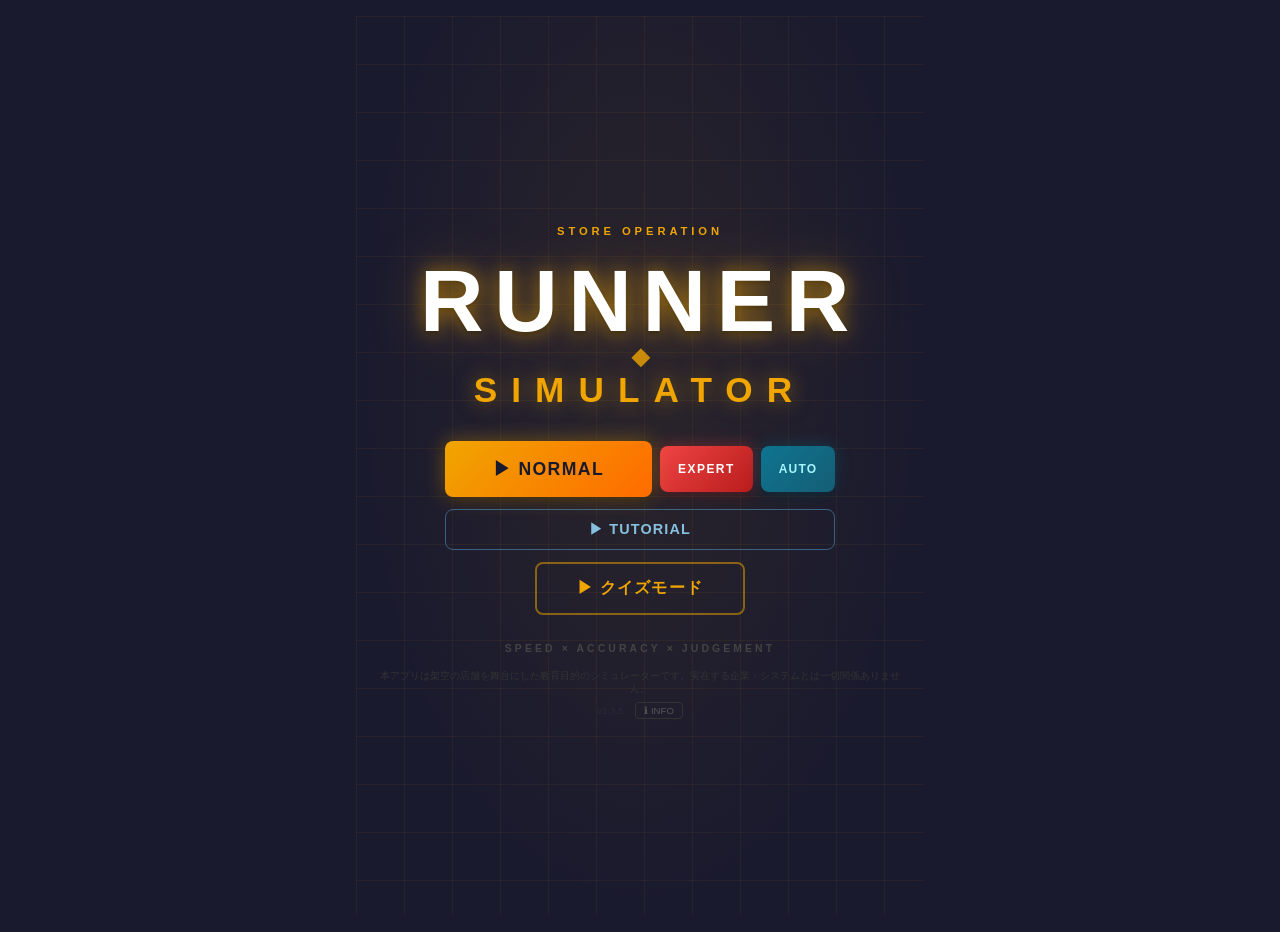
<file: index.html>
<!DOCTYPE html>
<html lang="ja">
<head>
  <meta charset="UTF-8">
  <meta name="viewport" content="width=device-width, initial-scale=1.0, maximum-scale=1.0, user-scalable=no, viewport-fit=cover">
  <title>ランナートレーニング</title>
  <link rel="manifest" href="manifest.json">
  <link rel="apple-touch-icon" href="icons/icon-180.png">
  <meta name="theme-color" content="#0d0d1a">
  <link rel="stylesheet" href="src/style.css">
</head>
<body>
  <div id="app">

    <!-- START SCREEN -->
    <div id="start-screen">
      <div class="title-bg-grid"></div>

      <div class="title-eyebrow">STORE OPERATION</div>

      <div class="title-logo-wrap">
        <h1 class="title-main">
          <span class="title-runner">RUNNER</span>
          <span class="title-sep">◆</span>
          <span class="title-training">SIMULATOR</span>
        </h1>
      </div>


      <div class="mode-buttons">
        <div class="sim-buttons">
          <button class="btn-primary" id="btn-kds-start">▶ NORMAL</button>
          <button class="btn-expert" id="btn-kds-expert">EXPERT</button>
          <button class="btn-auto" id="btn-kds-auto">AUTO</button>
        </div>
        <button class="btn-tutorial" id="btn-kds-tutorial">▶ TUTORIAL</button>
        <button class="btn-secondary" id="btn-start">▶ クイズモード</button>
      </div>

      <div class="title-tagline">SPEED × ACCURACY × JUDGEMENT</div>
      <p class="title-disclaimer">本アプリは架空の店舗を舞台にした教育目的のシミュレーターです。実在する企業・システムとは一切関係ありません。</p>
      <div class="title-footer">
        <p class="title-version" id="title-version"></p>
        <button class="btn-info" id="btn-info">ℹ INFO</button>
      </div>
    </div>

    <!-- GAME SCREEN -->
    <div id="game-screen">
      <!-- Progress -->
      <div class="progress-bar-wrap">
        <div class="progress-bar" style="width:0%"></div>
      </div>

      <!-- Header -->
      <div class="scenario-header">
        <span class="scenario-num">1 / 5</span>
        <span class="score-display">スコア: 0</span>
      </div>

      <!-- Scenario -->
      <div class="scenario-card">
        <h2 id="scenario-title"></h2>
        <p id="scenario-desc"></p>
      </div>

      <!-- Choices -->
      <div class="choices" id="choices"></div>

      <!-- Feedback -->
      <div class="feedback-box" id="feedback-box"></div>

      <!-- Next -->
      <button class="btn-next" id="btn-next">次のシナリオへ →</button>
    </div>

    <!-- RESULT SCREEN -->
    <div id="result-screen">
      <h2>結果発表</h2>
      <div class="final-score" id="final-score">0 pt</div>
      <div class="rank" id="rank">C ランク</div>

      <div class="breakdown">
        <h3>スコア内訳</h3>
        <div id="breakdown-list"></div>
      </div>

      <div style="display:flex; gap:12px; justify-content:center; margin-top:24px;">
        <button class="btn-retry" id="btn-retry">もう一度チャレンジ</button>
        <button class="btn-retry" id="btn-quiz-home">ホームへ</button>
      </div>
    </div>

  </div>

  <!-- KDS GAME SCREEN (full viewport, outside #app) -->
  <div id="kds-screen" style="display:none">
    <div class="kds-header">
      <button class="kds-brand" id="btn-kds-home">◆ RUNNER SIMULATOR</button>
      <span class="kds-mode-badge" id="kds-mode-badge" style="display:none">EXPERT</span>
      <button class="btn-danger-call" id="btn-danger">🚨 デンジャーコール</button>
      <div class="sok-indicator">
        <div class="sok-label">SOK</div>
        <div class="sok-slots" id="sok-slots">
          <div class="sok-slot empty">○</div>
          <div class="sok-slot empty">○</div>
          <div class="sok-slot empty">○</div>
          <div class="sok-slot empty">○</div>
        </div>
      </div>
      <div class="kds-countdown-wrap">
        残り <span id="kds-countdown">10:00</span>
      </div>
      <button class="kds-settings-btn" id="btn-kds-settings" title="設定">⚙</button>
    </div>
    <div class="kds-grid" id="kds-grid">
      <div class="kds-empty">オーダー待機中...</div>
    </div>

    <!-- Potato Station -->
    <div class="potato-station" id="potato-station">
      <div class="potato-station-header" id="potato-station-header">
        <span class="potato-station-title">🍟</span>
        <button class="potato-station-toggle" id="btn-potato-toggle">▼</button>
      </div>
      <div class="potato-station-body">
        <div class="fryer-row" id="fryer-row"></div>
        <div id="potato-stock-display"></div>
      </div>
    </div>

    <div class="kds-feedback-toast" id="kds-feedback"></div>
    <div class="kds-final-countdown" id="kds-final-countdown"></div>
  </div>

  <!-- KDS RESULT SCREEN -->
  <div id="kds-result-screen" style="display:none">
    <div id="kds-gameover-banner" style="display:none">GAME OVER</div>
    <h2>ランナー シミュ 結果</h2>
    <div class="final-score" id="kds-res-score">0 pt</div>
    <div class="rank" id="kds-res-rank">C ランク</div>
    <div class="kds-res-metrics" id="kds-res-details"></div>
    <div class="breakdown">
      <h3>オーダー別 RtoP / ⓣⓣⓢ</h3>
      <div id="kds-res-breakdown"></div>
    </div>
    <div style="display:flex; gap:12px; justify-content:center; margin-top:24px;">
      <button class="btn-retry" id="btn-kds-retry">もう一度</button>
      <button class="btn-retry" id="btn-back-home">ホームへ</button>
    </div>
  </div>

  <!-- GAME OVER SPLASH -->
  <div id="gameover-splash" style="display:none">
    <div id="gameover-splash-bg"></div>
    <div id="gameover-splash-content"></div>
    <div id="gameover-splash-label"></div>
  </div>

  <!-- INFO MODAL -->
  <div id="info-modal" class="settings-overlay" style="display:none">
    <div class="settings-panel info-panel">
      <div class="settings-header">
        <span>アップデート履歴</span>
        <button class="settings-close" id="btn-info-close">✕</button>
      </div>
      <div class="settings-body info-body">
        <div class="info-version">
          <div class="info-ver-tag">v1.2.7</div>
          <ul>
            <li>MGRボタン廃止 — WAITオーダーもPRESENTで完結</li>
            <li>WAITクーリング8秒、PRESENTクーリング8秒に統一</li>
            <li>WAITボタンにクーリングゲージ表示</li>
            <li>ポテトステーションUI簡素化（バット番号・タイトル削除）</li>
            <li>KDSヘッダーのスコア表示を全廃止</li>
          </ul>
        </div>
        <div class="info-version">
          <div class="info-ver-tag">v1.2.0</div>
          <ul>
            <li>SOKインジケーター実装（4台の注文状況をリアルタイム表示）</li>
            <li>バースト流入パターン刷新（SOKキュー経由でKDSに流入）</li>
          </ul>
        </div>
        <div class="info-version">
          <div class="info-ver-tag">v1.1.0</div>
          <ul>
            <li>ホームUI改善（NORMAL / EXPERT / AUTO / TUTORIAL）</li>
            <li>タイトルをRUNNER SIMULATORに変更</li>
          </ul>
        </div>
        <div class="info-version">
          <div class="info-ver-tag">v1.0.9</div>
          <ul>
            <li>オートプレイモード（AUTO）追加</li>
          </ul>
        </div>
        <div class="info-version">
          <div class="info-ver-tag">v1.0.8</div>
          <ul>
            <li>クイズシナリオ21問に増量・毎回ランダム5問出題</li>
            <li>クイズの時間制限を撤廃</li>
            <li>ノーマルモード初期ポテトストック調整（S3 M5 L3）</li>
          </ul>
        </div>
        <div class="info-version">
          <div class="info-ver-tag">v1.0.7</div>
          <ul>
            <li>リザルトフィードバック最大5件・優先度順表示</li>
          </ul>
        </div>
        <div class="info-version">
          <div class="info-ver-tag">v1.0.6 以前</div>
          <ul>
            <li>チュートリアルモード実装（16ステップ）</li>
            <li>スマホ対応（縦・横レイアウト）</li>
            <li>PWA化（オフライン対応・ホーム画面追加）</li>
            <li>ポテトステーション折りたたみ・スワイプ操作</li>
          </ul>
        </div>
      </div>
    </div>
  </div>

  <!-- SETTINGS MODAL -->
  <div id="settings-modal" class="settings-overlay" style="display:none">
    <div class="settings-panel">
      <div class="settings-header">
        <span>設定</span>
        <button class="settings-close" id="btn-settings-close">✕</button>
      </div>
      <div class="settings-body">
        <label class="settings-row">
          <span>効果音</span>
          <input type="checkbox" id="sfx-toggle" checked>
        </label>
        <label class="settings-row">
          <span>音量</span>
          <div class="volume-row">
            <input type="range" id="sfx-volume" min="0" max="100" value="100">
            <span id="sfx-volume-label">100%</span>
          </div>
        </label>
      </div>
    </div>
  </div>

  <!-- TUTORIAL OVERLAY -->
  <div id="tut-overlay" style="display:none">
    <div id="tut-spotlight"></div>
    <div id="tut-bubble">
      <div id="tut-bubble-title"></div>
      <div id="tut-bubble-text"></div>
      <div id="tut-bubble-actions"></div>
    </div>
    <button id="tut-restore" style="display:none">💬 解説を表示</button>
  </div>

  <script type="module" src="src/game.js"></script>
  <script type="module" src="src/kds.js"></script>
  <script type="module" src="src/tutorial.js"></script>
  <script>
    if ('serviceWorker' in navigator) {
      navigator.serviceWorker.register('./service-worker.js');
    }
  </script>
</body>
</html>
</file>
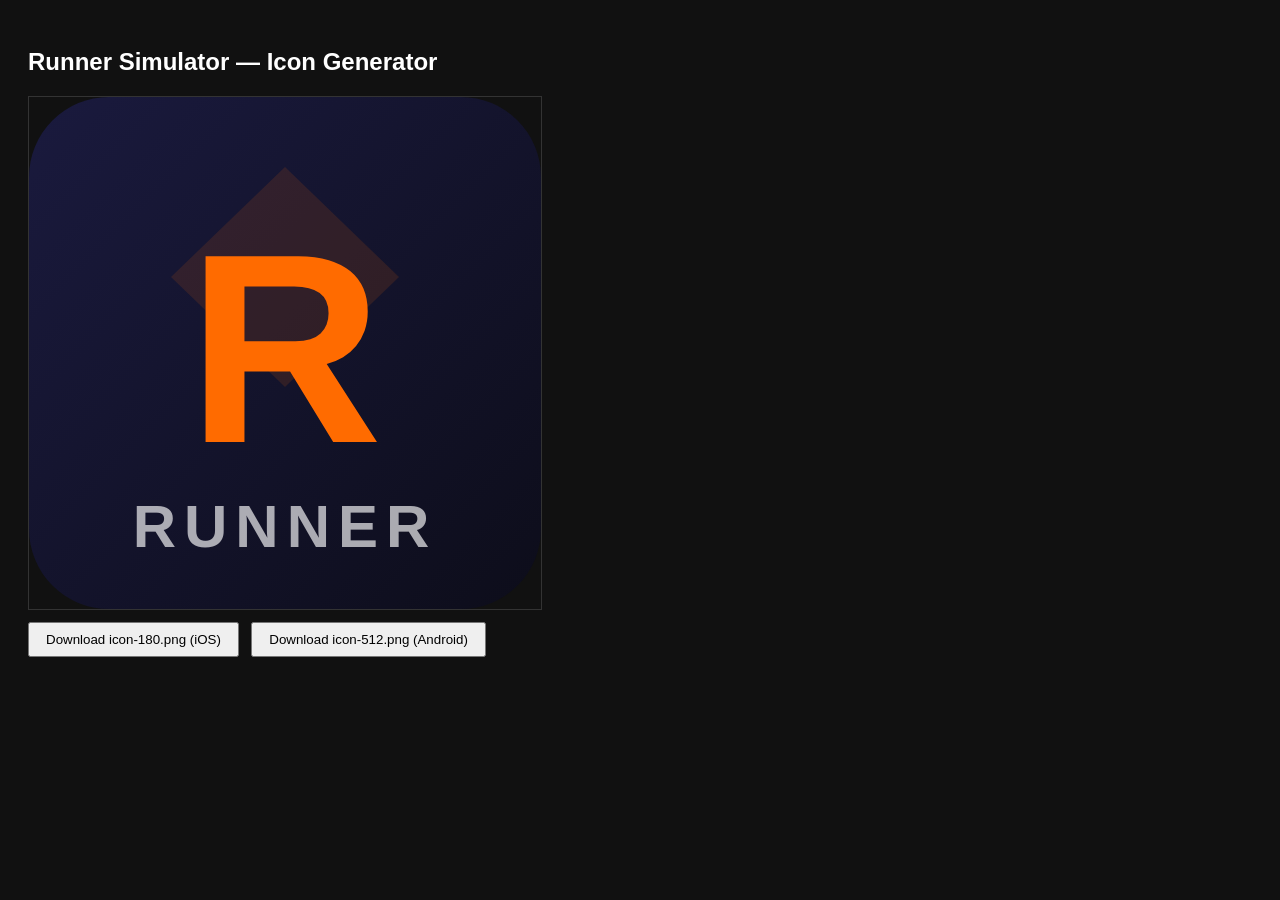
<file: icons/generate.html>
<!DOCTYPE html>
<html>
<head><meta charset="UTF-8"><title>Icon Generator</title></head>
<body style="background:#111;color:#fff;font-family:sans-serif;padding:20px">
<h2>Runner Simulator — Icon Generator</h2>
<canvas id="c" width="512" height="512" style="border:1px solid #333;display:block;margin-bottom:12px"></canvas>
<button id="dl180" style="margin-right:8px;padding:8px 16px">Download icon-180.png (iOS)</button>
<button id="dl512" style="padding:8px 16px">Download icon-512.png (Android)</button>
<script>
const canvas = document.getElementById('c');
const ctx = canvas.getContext('2d');

// Background
const grad = ctx.createLinearGradient(0, 0, 512, 512);
grad.addColorStop(0, '#1a1a3e');
grad.addColorStop(1, '#0d0d1a');
ctx.fillStyle = grad;
ctx.roundRect(0, 0, 512, 512, 80);
ctx.fill();

// Subtle diamond
ctx.fillStyle = 'rgba(255,107,0,0.12)';
ctx.beginPath();
ctx.moveTo(256, 70);
ctx.lineTo(370, 180);
ctx.lineTo(256, 290);
ctx.lineTo(142, 180);
ctx.closePath();
ctx.fill();

// R
ctx.fillStyle = '#ff6b00';
ctx.font = '900 270px "Arial Black", Arial';
ctx.textAlign = 'center';
ctx.textBaseline = 'alphabetic';
ctx.fillText('R', 256, 345);

// RUNNER text
ctx.fillStyle = 'rgba(255,255,255,0.65)';
ctx.font = '700 60px Arial';
ctx.letterSpacing = '8px';
ctx.fillText('RUNNER', 256, 450);

function download(size, filename) {
  const small = document.createElement('canvas');
  small.width = size; small.height = size;
  small.getContext('2d').drawImage(canvas, 0, 0, size, size);
  const a = document.createElement('a');
  a.download = filename;
  a.href = small.toDataURL('image/png');
  a.click();
}

document.getElementById('dl180').onclick = () => download(180, 'icon-180.png');
document.getElementById('dl512').onclick = () => download(512, 'icon-512.png');
</script>
</body>
</html>
</file>
<file: src/style.css>
* {
  box-sizing: border-box;
  margin: 0;
  padding: 0;
}

body {
  font-family: 'Helvetica Neue', Arial, sans-serif;
  background: #1a1a2e;
  color: #eee;
  min-height: 100vh;
  display: flex;
  align-items: center;
  justify-content: center;
}

#app {
  width: 100%;
  max-width: 600px;
  padding: 16px;
}

/* ===== START SCREEN ===== */
#start-screen {
  position: relative;
  text-align: center;
  padding: 48px 24px 36px;
  overflow: hidden;
  min-height: 100vh;
  display: flex;
  flex-direction: column;
  align-items: center;
  justify-content: center;
  gap: 0;
}

/* グリッド背景 */
.title-bg-grid {
  position: absolute;
  inset: 0;
  background-image:
    linear-gradient(rgba(240,165,0,0.06) 1px, transparent 1px),
    linear-gradient(90deg, rgba(240,165,0,0.06) 1px, transparent 1px);
  background-size: 48px 48px;
  pointer-events: none;
  z-index: 0;
}
.title-bg-grid::after {
  content: '';
  position: absolute;
  inset: 0;
  background: radial-gradient(ellipse at 50% 40%, rgba(240,165,0,0.08) 0%, transparent 70%);
}

/* 上部キャプション */
.title-eyebrow {
  position: relative;
  z-index: 1;
  font-size: 0.7rem;
  font-weight: 700;
  letter-spacing: 0.35em;
  color: #f0a500;
  opacity: 0.7;
  margin-bottom: 20px;
  animation: fadeDown 0.6s ease both;
}

/* メインロゴ */
.title-logo-wrap {
  position: relative;
  z-index: 1;
  margin-bottom: 20px;
  animation: fadeDown 0.7s ease 0.1s both;
}

.title-main {
  display: flex;
  flex-direction: column;
  align-items: center;
  line-height: 1;
  gap: 4px;
  margin-bottom: 14px;
}

.title-runner {
  font-size: clamp(3.2rem, 16vw, 5.5rem);
  font-weight: 900;
  color: #fff;
  letter-spacing: 0.12em;
  text-shadow:
    0 0 20px rgba(240,165,0,0.6),
    0 0 60px rgba(240,165,0,0.3),
    0 2px 4px rgba(0,0,0,0.6);
}

.title-sep {
  font-size: 1.2rem;
  color: #f0a500;
  opacity: 0.8;
  letter-spacing: 0;
  animation: pulse 2.5s ease-in-out infinite;
}

.title-training {
  font-size: clamp(1.4rem, 6vw, 2.2rem);
  font-weight: 700;
  color: #f0a500;
  letter-spacing: 0.4em;
  text-shadow: 0 0 20px rgba(240,165,0,0.5);
}

.title-sub {
  font-size: 0.85rem;
  color: #aaa;
  letter-spacing: 0.05em;
}

/* バッジ */
.title-badge {
  position: relative;
  z-index: 1;
  display: inline-block;
  background: linear-gradient(135deg, #f0a500, #ff6b00);
  color: #1a1a2e;
  font-weight: 800;
  font-size: 0.85rem;
  padding: 5px 20px;
  border-radius: 20px;
  letter-spacing: 0.1em;
  margin-bottom: 28px;
  box-shadow: 0 0 16px rgba(240,165,0,0.45);
  animation: fadeDown 0.8s ease 0.2s both;
}

/* メタ情報 */
.title-meta {
  position: relative;
  z-index: 1;
  display: flex;
  align-items: center;
  gap: 10px;
  font-size: 0.8rem;
  color: #777;
  margin-bottom: 32px;
  animation: fadeDown 0.8s ease 0.3s both;
}
.title-meta-dot { color: #444; }

/* タグライン */
.title-tagline {
  position: relative;
  z-index: 1;
  margin-top: 28px;
  font-size: 0.65rem;
  font-weight: 700;
  letter-spacing: 0.3em;
  color: #444;
  animation: fadeDown 0.9s ease 0.5s both;
}

.title-footer {
  position: relative;
  z-index: 1;
  display: flex;
  align-items: center;
  justify-content: center;
  gap: 12px;
  margin-top: 6px;
}
.title-version {
  font-size: 0.6rem;
  color: #2a2a3a;
}
.btn-info {
  background: none;
  border: 1px solid #333;
  color: #555;
  font-size: 0.6rem;
  padding: 2px 8px;
  border-radius: 4px;
  cursor: pointer;
  transition: color 0.2s, border-color 0.2s;
}
.btn-info:hover { color: #aaa; border-color: #666; }

/* ── SOK インジケーター ── */
.sok-indicator {
  display: flex;
  align-items: center;
  gap: 6px;
}
.sok-label {
  font-size: 0.65rem;
  font-weight: 700;
  color: #666;
  letter-spacing: 0.05em;
}
.sok-slots {
  display: flex;
  gap: 4px;
}
.sok-slot {
  width: 28px;
  height: 28px;
  border-radius: 50%;
  display: flex;
  align-items: center;
  justify-content: center;
  font-size: 0.65rem;
  font-weight: 700;
  transition: background 0.3s;
}
.sok-slot.empty {
  background: rgba(255,255,255,0.05);
  color: #333;
  border: 1px solid #2a2a2a;
}
.sok-slot.active {
  background: rgba(251,146,60,0.2);
  color: #fb923c;
  border: 1px solid rgba(251,146,60,0.4);
}
.sok-slot.imminent {
  background: rgba(239,68,68,0.25);
  color: #f87171;
  border: 1px solid rgba(239,68,68,0.5);
  animation: sokPulse 0.6s ease-in-out infinite alternate;
}
@keyframes sokPulse {
  from { box-shadow: 0 0 4px rgba(239,68,68,0.3); }
  to   { box-shadow: 0 0 12px rgba(239,68,68,0.7); }
}

/* ── INFO モーダル ── */
.info-panel { max-width: 480px; max-height: 80vh; }
.info-body {
  overflow-y: auto;
  max-height: calc(80vh - 60px);
  padding: 16px;
}
.info-version { margin-bottom: 20px; }
.info-ver-tag {
  font-size: 0.75rem;
  font-weight: 700;
  color: #ff6b00;
  letter-spacing: 0.05em;
  margin-bottom: 6px;
}
.info-version ul {
  margin: 0;
  padding-left: 16px;
}
.info-version li {
  font-size: 0.8rem;
  color: #ccc;
  margin-bottom: 4px;
  line-height: 1.5;
}

.title-disclaimer {
  position: relative;
  z-index: 1;
  margin-top: 16px;
  font-size: 0.6rem;
  color: #333;
  text-align: center;
  animation: fadeDown 1s ease 0.6s both;
}

/* フェードアニメーション */
@keyframes fadeDown {
  from { opacity: 0; transform: translateY(-12px); }
  to   { opacity: 1; transform: translateY(0); }
}
@keyframes pulse {
  0%, 100% { opacity: 0.6; transform: scale(1);    }
  50%       { opacity: 1.0; transform: scale(1.25); }
}

.btn-primary {
  position: relative;
  z-index: 1;
  background: linear-gradient(135deg, #f0a500, #ff6b00);
  color: #1a1a2e;
  border: none;
  padding: 16px 48px;
  font-size: 1.1rem;
  font-weight: 800;
  letter-spacing: 0.08em;
  border-radius: 8px;
  cursor: pointer;
  box-shadow: 0 0 20px rgba(240,165,0,0.4), 0 4px 12px rgba(0,0,0,0.4);
  transition: transform 0.15s, box-shadow 0.15s;
  animation: fadeDown 0.9s ease 0.4s both;
}

.btn-primary:hover {
  transform: scale(1.04) translateY(-2px);
  box-shadow: 0 0 32px rgba(240,165,0,0.65), 0 6px 16px rgba(0,0,0,0.4);
}

/* ===== GAME SCREEN ===== */
#game-screen {
  display: none;
}

.progress-bar-wrap {
  background: #333;
  border-radius: 4px;
  height: 6px;
  margin-bottom: 20px;
  overflow: hidden;
}

.progress-bar {
  height: 100%;
  background: #f0a500;
  transition: width 0.3s;
}

.scenario-header {
  display: flex;
  justify-content: space-between;
  align-items: center;
  margin-bottom: 12px;
}

.scenario-num {
  font-size: 0.85rem;
  color: #aaa;
}

.score-display {
  font-size: 0.95rem;
  color: #f0a500;
  font-weight: bold;
}

/* Timer */
.timer-wrap {
  display: flex;
  align-items: center;
  gap: 10px;
  margin-bottom: 16px;
}

.timer-bar-bg {
  flex: 1;
  background: #333;
  border-radius: 4px;
  height: 10px;
  overflow: hidden;
}

.timer-bar {
  height: 100%;
  background: #4caf50;
  transition: width 0.1s linear, background 0.3s;
}

.timer-bar.warning {
  background: #ff9800;
}

.timer-bar.danger {
  background: #f44336;
}

.timer-num {
  font-size: 1.2rem;
  font-weight: bold;
  min-width: 28px;
  text-align: right;
  color: #eee;
}

/* Scenario card */
.scenario-card {
  background: #16213e;
  border-radius: 12px;
  padding: 20px;
  margin-bottom: 16px;
}

.scenario-card h2 {
  font-size: 1.1rem;
  color: #f0a500;
  margin-bottom: 10px;
}

.scenario-card p {
  font-size: 0.95rem;
  line-height: 1.6;
  color: #ccc;
}

/* Choices */
.choices {
  display: flex;
  flex-direction: column;
  gap: 10px;
  margin-bottom: 16px;
}

.choice-btn {
  background: #0f3460;
  border: 2px solid #1a4a80;
  color: #eee;
  padding: 14px 16px;
  border-radius: 8px;
  font-size: 0.95rem;
  text-align: left;
  cursor: pointer;
  transition: background 0.15s, border-color 0.15s, transform 0.1s;
  line-height: 1.5;
}

.choice-btn:hover:not(:disabled) {
  background: #1a4a80;
  border-color: #f0a500;
  transform: translateX(4px);
}

.choice-btn:disabled {
  cursor: default;
}

.choice-btn.correct {
  background: #1b5e20;
  border-color: #4caf50;
  color: #fff;
}

.choice-btn.partial {
  background: #e65100;
  border-color: #ff9800;
  color: #fff;
}

.choice-btn.wrong {
  background: #311;
  border-color: #f44336;
  color: #aaa;
}

.choice-btn.selected {
  border-width: 3px;
}

/* Feedback */
.feedback-box {
  display: none;
  background: #0d2137;
  border-left: 4px solid #f0a500;
  border-radius: 0 8px 8px 0;
  padding: 14px 16px;
  font-size: 0.9rem;
  line-height: 1.6;
  color: #ddd;
  margin-bottom: 16px;
}

.feedback-box .points {
  font-size: 1.2rem;
  font-weight: bold;
  color: #f0a500;
  margin-bottom: 6px;
}

.btn-next {
  display: none;
  width: 100%;
  background: #f0a500;
  color: #1a1a2e;
  border: none;
  padding: 14px;
  font-size: 1rem;
  font-weight: bold;
  border-radius: 8px;
  cursor: pointer;
  transition: background 0.2s;
}

.btn-next:hover {
  background: #ffb800;
}

/* Timeout message */
.timeout-msg {
  display: none;
  text-align: center;
  color: #f44336;
  font-size: 1rem;
  font-weight: bold;
  margin-bottom: 10px;
}

/* ===== RESULT SCREEN ===== */
#result-screen {
  display: none;
  text-align: center;
  padding: 30px 10px;
}

#result-screen h2 {
  font-size: 1.6rem;
  color: #f0a500;
  margin-bottom: 20px;
}

.final-score {
  font-size: 3rem;
  font-weight: bold;
  color: #fff;
  margin-bottom: 8px;
}

.rank {
  font-size: 1.3rem;
  font-weight: bold;
  margin-bottom: 24px;
  padding: 6px 20px;
  border-radius: 20px;
  display: inline-block;
}

.rank.S { background: #f0a500; color: #1a1a2e; }
.rank.A { background: #4caf50; color: #fff; }
.rank.B { background: #2196f3; color: #fff; }
.rank.C { background: #9e9e9e; color: #fff; }
.rank.D { background: #ff7043; color: #fff; }
.rank.E { background: #e53935; color: #fff; }
.rank.F { background: #b71c1c; color: #fff; }

.breakdown {
  background: #16213e;
  border-radius: 12px;
  padding: 16px;
  margin-bottom: 24px;
  text-align: left;
}

.breakdown h3 {
  font-size: 0.9rem;
  color: #aaa;
  margin-bottom: 12px;
  text-transform: uppercase;
  letter-spacing: 1px;
}

.breakdown-item {
  display: flex;
  justify-content: space-between;
  gap: 8px;
  padding: 6px 0;
  font-size: 0.85rem;
  border-bottom: 1px solid #222;
}

.breakdown-item:last-child {
  border-bottom: none;
}

.breakdown-item .pts {
  font-weight: bold;
  color: #f0a500;
}

.btn-retry {
  background: transparent;
  border: 2px solid #f0a500;
  color: #f0a500;
  padding: 12px 32px;
  font-size: 1rem;
  font-weight: bold;
  border-radius: 8px;
  cursor: pointer;
  transition: background 0.2s, color 0.2s;
}

.btn-retry:hover {
  background: #f0a500;
  color: #1a1a2e;
}

/* ===== MODE BUTTONS ===== */
.mode-buttons {
  display: flex;
  flex-direction: column;
  gap: 12px;
  align-items: center;
}

.sim-buttons {
  display: flex;
  align-items: center;
  gap: 8px;
}

.btn-expert {
  background: linear-gradient(135deg, #ef4444, #b91c1c);
  color: #fff;
  border: none;
  padding: 16px 18px;
  font-size: 0.75rem;
  font-weight: 900;
  letter-spacing: 0.12em;
  border-radius: 8px;
  cursor: pointer;
  box-shadow: 0 0 16px rgba(239,68,68,0.4), 0 4px 12px rgba(0,0,0,0.4);
  transition: transform 0.15s, box-shadow 0.15s;
  animation: fadeDown 0.9s ease 0.4s both;
}
.btn-expert:hover {
  transform: scale(1.06) translateY(-2px);
  box-shadow: 0 0 28px rgba(239,68,68,0.65), 0 6px 16px rgba(0,0,0,0.4);
}

.btn-auto {
  background: linear-gradient(135deg, #0e7490, #155e75);
  color: #a5f3fc;
  border: none;
  padding: 16px 18px;
  font-size: 0.75rem;
  font-weight: 900;
  letter-spacing: 0.1em;
  border-radius: 8px;
  cursor: pointer;
  box-shadow: 0 0 16px rgba(14,116,144,0.4), 0 4px 12px rgba(0,0,0,0.4);
  transition: transform 0.15s, box-shadow 0.15s;
  animation: fadeDown 0.9s ease 0.4s both;
}
.btn-auto:hover {
  transform: scale(1.06) translateY(-2px);
  box-shadow: 0 0 28px rgba(14,116,144,0.65), 0 6px 16px rgba(0,0,0,0.4);
}

/* KDSヘッダー内のモードバッジ */
.kds-mode-badge {
  background: linear-gradient(135deg, #ef4444, #b91c1c);
  color: #fff;
  font-size: 0.65rem;
  font-weight: 900;
  letter-spacing: 0.15em;
  padding: 3px 10px;
  border-radius: 4px;
  box-shadow: 0 0 10px rgba(239,68,68,0.5);
}

.btn-secondary {
  position: relative;
  z-index: 1;
  background: transparent;
  border: 2px solid rgba(240,165,0,0.5);
  color: #f0a500;
  padding: 14px 40px;
  font-size: 1rem;
  font-weight: 700;
  letter-spacing: 0.08em;
  border-radius: 8px;
  cursor: pointer;
  transition: background 0.2s, color 0.2s, border-color 0.2s, box-shadow 0.2s;
  animation: fadeDown 0.9s ease 0.45s both;
}

.btn-secondary:hover {
  background: rgba(240,165,0,0.12);
  border-color: #f0a500;
  color: #ffb800;
  box-shadow: 0 0 16px rgba(240,165,0,0.25);
}

/* ===== KDS SCREEN ===== */
#kds-screen {
  position: fixed;
  inset: 0;
  background: #0a0a0a;
  color: #e0e0e0;
  font-family: 'Courier New', 'Consolas', monospace;
  display: flex;
  flex-direction: column;
  overflow: hidden;
}

.kds-header {
  display: flex;
  align-items: center;
  justify-content: space-between;
  background: #141414;
  border-bottom: 2px solid #ff6b00;
  padding: 10px 20px;
  padding-top: max(10px, env(safe-area-inset-top));
  padding-left: max(20px, env(safe-area-inset-left));
  padding-right: max(20px, env(safe-area-inset-right));
  flex-shrink: 0;
  gap: 16px;
  flex-wrap: wrap;
}

.kds-brand {
  font-size: 1rem;
  font-weight: bold;
  color: #ff6b00;
  letter-spacing: 2px;
  white-space: nowrap;
  background: none;
  border: none;
  cursor: pointer;
  padding: 4px 8px;
  border-radius: 6px;
  transition: background 0.15s;
}
.kds-brand:hover {
  background: rgba(255,107,0,0.15);
}

.kds-settings-btn {
  background: none;
  border: 1px solid #444;
  color: #aaa;
  font-size: 1.1rem;
  padding: 4px 10px;
  border-radius: 6px;
  cursor: pointer;
  transition: background 0.15s, color 0.15s;
  flex-shrink: 0;
}
.kds-settings-btn:hover {
  background: #333;
  color: #fff;
}

/* ── 設定モーダル ── */
.settings-overlay {
  position: fixed;
  inset: 0;
  background: rgba(0,0,0,0.65);
  display: flex;
  align-items: center;
  justify-content: center;
  z-index: 1000;
}
.settings-panel {
  background: #1e1e2e;
  border: 1px solid #444;
  border-radius: 12px;
  width: 320px;
  overflow: hidden;
}
.settings-header {
  display: flex;
  align-items: center;
  justify-content: space-between;
  background: #141414;
  padding: 12px 16px;
  font-weight: bold;
  font-size: 1rem;
  border-bottom: 1px solid #333;
}
.settings-close {
  background: none;
  border: none;
  color: #aaa;
  font-size: 1.1rem;
  cursor: pointer;
  line-height: 1;
  padding: 2px 6px;
  border-radius: 4px;
}
.settings-close:hover { background: #333; color: #fff; }
.settings-body {
  padding: 20px 16px;
  display: flex;
  flex-direction: column;
  gap: 20px;
}
.settings-row {
  display: flex;
  align-items: center;
  justify-content: space-between;
  gap: 12px;
  font-size: 0.95rem;
  color: #ccc;
  cursor: pointer;
}
.settings-row input[type="checkbox"] {
  width: 18px;
  height: 18px;
  cursor: pointer;
  accent-color: #ff6b00;
}
.volume-row {
  display: flex;
  align-items: center;
  gap: 10px;
}
.volume-row input[type="range"] {
  width: 140px;
  accent-color: #ff6b00;
  cursor: pointer;
}
#sfx-volume-label {
  width: 38px;
  text-align: right;
  font-size: 0.85rem;
  color: #aaa;
}

.kds-stats {
  display: flex;
  gap: 20px;
  flex-wrap: wrap;
}

.kds-stat {
  text-align: center;
}

.kds-stat-label {
  font-size: 0.65rem;
  color: #777;
  text-transform: uppercase;
  letter-spacing: 1px;
}

.kds-stat-val {
  font-size: 1rem;
  font-weight: bold;
  color: #ff6b00;
}

.kds-countdown-wrap {
  font-size: 0.85rem;
  color: #aaa;
  white-space: nowrap;
}

#kds-countdown {
  font-size: 1.1rem;
  font-weight: bold;
  color: #fff;
}

.kds-grid {
  flex: 1;
  overflow-y: auto;
  padding: 10px;
  display: grid;
  grid-template-columns: repeat(auto-fill, minmax(180px, 1fr));
  gap: 8px;
  align-content: start;
}

.kds-empty {
  color: #444;
  font-size: 0.9rem;
  text-align: center;
  padding: 40px;
  grid-column: 1 / -1;
}

/* Order cards */
.order-card {
  background: #1a1a1a;
  border: 2px solid #333;
  border-radius: 6px;
  padding: 12px;
  display: flex;
  flex-direction: column;
  gap: 10px;
  transition: border-color 0.3s;
}

.order-card.ready {
  border-color: #22c55e;
}

.order-card.warning {
  border-color: #f59e0b;
}

.order-card.danger {
  border-color: #ef4444;
  animation: pulse-border 0.6s ease-in-out infinite alternate;
}

@keyframes pulse-border {
  from { border-color: #ef4444; }
  to   { border-color: #ff8080; box-shadow: 0 0 8px #ef444466; }
}

.card-header {
  display: flex;
  justify-content: space-between;
  align-items: center;
}

.order-num {
  font-size: 1rem;
  font-weight: bold;
  color: #fff;
}
.mop-badge {
  font-size: 0.6rem;
  font-weight: 700;
  padding: 1px 5px;
  border-radius: 3px;
  background: rgba(139,92,246,0.25);
  color: #a78bfa;
  border: 1px solid rgba(139,92,246,0.4);
  letter-spacing: 0.05em;
}

.tts-counter {
  font-size: 0.9rem;
  font-weight: bold;
  font-variant-numeric: tabular-nums;
}

.item-list {
  list-style: none;
  display: flex;
  flex-direction: column;
  gap: 5px;
  font-size: 0.82rem;
}

.item-list li {
  display: flex;
  align-items: center;
  gap: 6px;
}

.item-icon {
  font-size: 0.85rem;
}

.item-name {
  flex: 1;
  color: #ccc;
}

.item-pending .item-name {
  color: #666;
}

.item-ready .item-name {
  color: #e0e0e0;
}

.item-countdown {
  font-size: 0.75rem;
  color: #888;
  min-width: 28px;
  text-align: right;
}

.card-footer {
  display: flex;
  justify-content: space-between;
  align-items: center;
  border-top: 1px solid #2a2a2a;
  padding-top: 8px;
  margin-top: 2px;
}

.order-total {
  font-size: 0.9rem;
  font-weight: bold;
  color: #ff6b00;
}

.footer-actions {
  display: flex;
  gap: 6px;
  align-items: center;
}

.btn-wait {
  padding: 5px 10px;
  font-size: 0.75rem;
  font-weight: bold;
  border-radius: 4px;
  border: 1px solid #6366f1;
  background: transparent;
  color: #a78bfa;
  cursor: pointer;
  transition: background 0.1s;
}

.btn-wait:not(:disabled):hover {
  background: #6366f133;
}

.btn-wait:disabled {
  cursor: not-allowed;
  color: #6366f199;
}

.wait-badge {
  font-size: 0.75rem;
  color: #a78bfa;
  font-weight: bold;
  padding: 2px 0 4px;
  letter-spacing: 0.5px;
}

.order-card.waited {
  border-color: #6366f1;
  opacity: 0.85;
}

.order-card.waited.ready {
  border-color: #818cf8;
}

.btn-chaser {
  padding: 5px 10px;
  font-size: 0.75rem;
  font-weight: bold;
  border-radius: 4px;
  border: 1px solid #fb923c;
  background: transparent;
  color: #fb923c;
  cursor: pointer;
  transition: background 0.15s;
}

.btn-chaser:hover {
  background: #fb923c22;
}

.order-card.chased {
  border-color: #fb923c;
  opacity: 0.9;
}

.btn-call-mgr {
  padding: 6px 10px;
  font-size: 0.78rem;
  font-weight: bold;
  border-radius: 4px;
  border: 2px solid #a78bfa;
  background: #2e1065;
  color: #ddd6fe;
  cursor: pointer;
  transition: background 0.15s, transform 0.1s;
  white-space: nowrap;
}

.btn-call-mgr:hover {
  background: #4c1d95;
  transform: scale(1.05);
}

.btn-present {
  padding: 6px 14px;
  font-size: 0.8rem;
  font-weight: bold;
  border-radius: 4px;
  border: none;
  cursor: pointer;
  background: #333;
  color: #666;
  transition: background 0.2s, transform 0.1s;
}

.btn-present.active {
  background: #22c55e;
  color: #000;
  cursor: pointer;
}

.btn-present.active:hover {
  background: #16a34a;
  transform: scale(1.05);
}

/* Toast feedback */
.kds-feedback-toast {
  position: fixed;
  top: 72px;
  right: 24px;
  padding: 10px 20px;
  border-radius: 6px;
  font-size: 0.9rem;
  font-weight: bold;
  opacity: 0;
  transition: opacity 0.4s;
  pointer-events: none;
  font-family: 'Courier New', monospace;
  z-index: 100;
}

.fb-green  { background: #166534; color: #86efac; border: 1px solid #22c55e; }
.fb-yellow { background: #92400e; color: #fde68a; border: 1px solid #f59e0b; }
.fb-red    { background: #7f1d1d; color: #fca5a5; border: 1px solid #ef4444; }

/* ── デンジャーコールボタン ── */
.btn-danger-call {
  background: linear-gradient(135deg, #7f1d1d, #991b1b);
  color: #fca5a5;
  border: 2px solid #ef4444;
  padding: 4px 14px;
  font-size: 0.75rem;
  font-weight: 800;
  letter-spacing: 0.05em;
  border-radius: 8px;
  cursor: pointer;
  box-shadow: 0 0 16px rgba(239,68,68,0.35);
  transition: box-shadow 0.2s, transform 0.15s, background 0.2s;
  white-space: nowrap;
  flex-shrink: 0;
}
.btn-danger-call:hover:not(:disabled) {
  background: linear-gradient(135deg, #991b1b, #b91c1c);
  box-shadow: 0 0 28px rgba(239,68,68,0.6);
  transform: translateY(-2px);
}
.btn-danger-call.danger-active {
  background: linear-gradient(135deg, #b91c1c, #dc2626);
  color: #fff;
  border-color: #f87171;
  animation: dangerPulse 0.8s ease-in-out infinite alternate;
}
.btn-danger-call:disabled {
  opacity: 0.4;
  cursor: not-allowed;
}
@keyframes dangerPulse {
  from { box-shadow: 0 0 16px rgba(239,68,68,0.5); }
  to   { box-shadow: 0 0 36px rgba(239,68,68,0.9); }
}

/* ===== POTATO STATION ===== */
.potato-station {
  flex-shrink: 0;
  background: #111;
  border-top: 1px solid #f59e0b44;
  padding: 6px 12px 8px;
  font-family: 'Courier New', monospace;
}

.potato-station-header {
  display: flex;
  justify-content: center;
  align-items: center;
  gap: 6px;
  margin-bottom: 6px;
  cursor: pointer;
  user-select: none;
}

.potato-station-toggle {
  background: none;
  border: none;
  color: #f59e0b88;
  font-size: 0.65rem;
  padding: 0 2px;
  cursor: pointer;
  transition: transform 0.2s ease;
  line-height: 1;
}

.potato-station.collapsed .potato-station-toggle {
  transform: rotate(-90deg);
}

.potato-station.collapsed .potato-station-body {
  display: none;
}

.potato-station.collapsed {
  padding-bottom: 4px;
}

.potato-station-title {
  font-size: 0.72rem;
  color: #f59e0b88;
  letter-spacing: 0.5px;
}

.potato-station-body {
  display: flex;
  gap: 10px;
  align-items: flex-start;
}

/* ─ Fryer slots ─ */
.fryer-row {
  display: flex;
  gap: 6px;
  flex-shrink: 0;
}

.fryer-slot {
  width: 76px;
  background: #161616;
  border: 1px solid #2a2a2a;
  border-radius: 6px;
  padding: 6px 8px;
  display: flex;
  flex-direction: column;
  align-items: center;
  gap: 4px;
}

.fryer-slot.frying  { border-color: #f59e0b66; }
.fryer-slot.salting { border-color: #84cc1666; }

.fryer-idle-icon {
  font-size: 1.2rem;
  line-height: 1;
}

.fryer-phase-icon {
  font-size: 1.3rem;
  line-height: 1;
}

.fryer-next-size {
  font-size: 0.65rem;
  color: #f59e0b;
  opacity: 0.8;
}

.btn-fry-start {
  padding: 3px 6px;
  font-size: 0.68rem;
  font-weight: bold;
  border-radius: 4px;
  border: 1px solid #f59e0b66;
  background: transparent;
  color: #f59e0b;
  cursor: pointer;
  transition: background 0.15s;
  width: 100%;
}

.btn-fry-start:hover {
  background: #f59e0b22;
}

.fryer-bar-bg {
  width: 100%;
  height: 6px;
  background: #2a2a2a;
  border-radius: 3px;
  overflow: hidden;
}

.fryer-bar {
  height: 100%;
  border-radius: 3px;
  transition: width 0.2s linear;
}

.fryer-bar.frying  { background: #f59e0b; }
.fryer-bar.salting { background: #84cc16; }

.fryer-remain {
  font-size: 0.65rem;
  color: #888;
  font-variant-numeric: tabular-nums;
}

/* ─ Stock display ─ */
#potato-stock-display {
  flex: 1;
  min-width: 0;
}

.stock-grid {
  display: flex;
  flex-direction: column;
  gap: 3px;
}

.stock-box {
  background: #161616;
  border: 1px solid #2a2a2a;
  border-radius: 4px;
  padding: 3px 6px;
}

.stock-row {
  display: flex;
  align-items: center;
  gap: 5px;
  flex-wrap: wrap;
}

.stock-size-label {
  font-size: 0.68rem;
  font-weight: bold;
  color: #666;
  width: 10px;
  flex-shrink: 0;
}

.stock-potato-icons {
  font-size: 1rem;
  letter-spacing: -2px;
  line-height: 1;
}

.stock-plus {
  font-size: 0.65rem;
  color: #f59e0b;
  letter-spacing: 0;
  vertical-align: middle;
}

.stock-zero {
  font-size: 0.7rem;
  color: #ef4444;
  font-weight: bold;
  letter-spacing: 0;
}

.stock-expiry {
  font-size: 0.55rem;
  color: #444;
  margin-left: auto;
  font-variant-numeric: tabular-nums;
}
.expiry-warn   { color: #f59e0b66; }
.expiry-danger { color: #ef4444aa; animation: blink 0.5s ease-in-out infinite alternate; }

@keyframes blink {
  from { opacity: 1; }
  to   { opacity: 0.4; }
}

.stock-conv-row {
  display: flex;
  gap: 3px;
  margin-left: 2px;
}

.btn-potato-conv {
  background: #2a2a4a;
  color: #f0a500;
  border: 1px solid #f0a500;
  border-radius: 4px;
  padding: 2px 6px;
  font-size: 0.65rem;
  cursor: pointer;
  transition: background 0.15s;
}

.btn-potato-conv:hover {
  background: #f0a500;
  color: #1a1a2e;
}

/* ===== KDS RESULT SCREEN ===== */
#kds-result-screen {
  display: none;
  text-align: center;
  padding: 30px 20px;
  max-width: 560px;
  margin: 0 auto;
  min-height: 100vh;
}

#kds-result-screen h2 {
  font-size: 1.6rem;
  color: #f0a500;
  margin-bottom: 20px;
}

.kds-res-metrics {
  background: #16213e;
  border-radius: 12px;
  padding: 16px;
  margin-bottom: 20px;
  text-align: left;
}

.res-metric {
  display: flex;
  justify-content: space-between;
  align-items: center;
  padding: 8px 0;
  border-bottom: 1px solid #222;
  font-size: 0.95rem;
}

.res-metric:last-child { border-bottom: none; }

.res-label { color: #aaa; }
.res-val   { font-weight: bold; color: #fff; }
.res-val.good { color: #22c55e; }
.res-val.ok   { color: #f59e0b; }
.res-val.bad  { color: #ef4444; }

.feedback-section {
  margin: 20px 0 8px;
}
.feedback-section h3 {
  font-size: 0.85rem;
  color: #aaa;
  text-transform: uppercase;
  letter-spacing: 1px;
  margin-bottom: 10px;
}
.fb-item {
  font-size: 0.85rem;
  line-height: 1.5;
  padding: 8px 12px;
  border-radius: 6px;
  margin-bottom: 6px;
  border-left: 3px solid;
}
.fb-good { background: #0d2d1a; border-color: #22c55e; color: #86efac; }
.fb-ok   { background: #2a1f06; border-color: #f59e0b; color: #fcd34d; }
.fb-bad  { background: #2d0d0d; border-color: #ef4444; color: #fca5a5; }

.breakdown-item .pts.great    { color: #22c55e; }
.breakdown-item .pts.good     { color: #86efac; }
.breakdown-item .pts.bad      { color: #f59e0b; }
.breakdown-item .pts.gameover { color: #ef4444; font-weight: bold; }
.breakdown-item .pts.none     { color: #555; }

#kds-gameover-banner {
  font-size: 1.1rem;
  font-weight: 800;
  color: #ef4444;
  text-align: center;
  background: rgba(239,68,68,0.12);
  border: 2px solid #ef4444;
  border-radius: 8px;
  padding: 12px 16px;
  text-shadow: 0 0 10px rgba(239,68,68,0.5);
  animation: blink 0.6s ease-in-out infinite alternate;
  margin-bottom: 16px;
}

/* GAME OVER 発生時の画面フラッシュ */
@keyframes goFlash {
  0%   { background: #1a1a2e; }
  25%  { background: #5a0000; }
  50%  { background: #1a1a2e; }
  75%  { background: #5a0000; }
  100% { background: #1a1a2e; }
}
#kds-screen.gameover-flash {
  animation: goFlash 0.8s ease-in-out forwards;
}

/* 残り5秒カウントダウン */
.kds-final-countdown {
  position: fixed;
  inset: 0;
  display: flex;
  align-items: center;
  justify-content: center;
  pointer-events: none;
  z-index: 50;
  font-size: 40vw;
  font-weight: 900;
  color: rgba(255, 255, 255, 0.08);
  line-height: 1;
  user-select: none;
}
.kds-final-countdown.pop {
  animation: fcPop 0.9s ease-out forwards;
}
@keyframes fcPop {
  0%   { color: rgba(255,100,100,0.35); transform: scale(1.15); }
  40%  { color: rgba(255,100,100,0.20); transform: scale(1.0);  }
  100% { color: rgba(255,255,255,0.06); transform: scale(0.95); }
}

/* ── GAME OVER スプラッシュ ─────────────────────────────────────── */
#gameover-splash {
  position: fixed;
  inset: 0;
  z-index: 200;
  display: flex;
  flex-direction: column;
  align-items: center;
  justify-content: center;
  overflow: hidden;
}

/* 条件別背景色 */
#gameover-splash.go-splash-potato  { background: #1a0f00; }
#gameover-splash.go-splash-r2p270  { background: #1a0000; }
#gameover-splash.go-splash-backlog { background: #0a0a1a; }

#gameover-splash-content {
  position: relative;
  width: 100vw;
  height: 100vh;
  display: flex;
  align-items: center;
  justify-content: center;
}

#gameover-splash-label {
  position: fixed;
  bottom: 48px;
  left: 50%;
  transform: translateX(-50%);
  color: #fff;
  font-size: 1rem;
  font-weight: bold;
  text-align: center;
  background: rgba(0,0,0,0.6);
  padding: 10px 20px;
  border-radius: 8px;
  white-space: nowrap;
  animation: fadeInUp 0.4s ease 0.3s both;
}

@keyframes fadeInUp {
  from { opacity:0; transform: translateX(-50%) translateY(16px); }
  to   { opacity:1; transform: translateX(-50%) translateY(0);    }
}

/* ① ポテト埋め尽くし */
.go-potato {
  position: absolute;
  display: inline-block;
  animation: potatoPop ease-out both;
  transform-origin: center;
}
@keyframes potatoPop {
  0%   { opacity:0; transform: scale(0) rotate(-20deg); }
  60%  { opacity:1; transform: scale(1.2) rotate(8deg);  }
  100% { opacity:1; transform: scale(1.0) rotate(0deg);  }
}

/* ② 怒り客 / ③ ぐるぐる自分 共通 */
.go-face {
  font-size: 40vw;
  line-height: 1;
  user-select: none;
}

.go-face-sub {
  position: fixed;
  top: 50%;
  left: 50%;
  transform: translate(-50%, -50%);
  margin-top: 28vw;
  font-size: clamp(1.2rem, 4vw, 2rem);
  font-weight: 900;
  color: #fff;
  text-shadow: 0 0 20px currentColor;
  white-space: nowrap;
}

/* ② 怒り客: 震える + 赤発光 */
.go-angry {
  animation: angryShake 0.12s ease-in-out infinite, angryGlow 0.5s ease-in-out infinite alternate;
  filter: drop-shadow(0 0 40px rgba(255,50,50,0.8));
}
@keyframes angryShake {
  0%,100% { transform: translateX(0) rotate(0deg);    }
  25%      { transform: translateX(-8px) rotate(-3deg); }
  75%      { transform: translateX(8px) rotate(3deg);   }
}
@keyframes angryGlow {
  from { filter: drop-shadow(0 0 30px rgba(255,50,50,0.6)); }
  to   { filter: drop-shadow(0 0 70px rgba(255,50,50,1.0)); }
}

/* ③ ぐるぐる自分: 回転 */
.go-dizzy {
  animation: dizzyRotate 0.6s linear infinite;
  filter: drop-shadow(0 0 30px rgba(100,100,255,0.8));
}
@keyframes dizzyRotate {
  from { transform: rotate(0deg);   }
  to   { transform: rotate(360deg); }
}

/* ===== TUTORIAL ===== */

.btn-tutorial {
  position: relative;
  z-index: 1;
  background: transparent;
  border: 1px solid rgba(100,200,255,0.4);
  color: rgba(150,220,255,0.85);
  padding: 10px 28px;
  font-size: 0.9rem;
  font-weight: 600;
  letter-spacing: 0.08em;
  border-radius: 8px;
  cursor: pointer;
  width: 100%;
  transition: background 0.2s, border-color 0.2s, color 0.2s;
  animation: fadeDown 0.9s ease 0.5s both;
}
.btn-tutorial:hover {
  background: rgba(100,200,255,0.08);
  border-color: rgba(100,200,255,0.75);
  color: #7dd3fc;
}

/* Spotlight overlay */
#tut-overlay {
  position: fixed;
  inset: 0;
  z-index: 500;
  pointer-events: none;
}

#tut-spotlight {
  position: fixed;
  border-radius: 10px;
  /* デフォルトは透明 — .lit クラスで徐々に暗くなる */
  box-shadow: 0 0 0 9999px rgba(0, 0, 0, 0);
  pointer-events: none;
  z-index: 501;
  transition:
    box-shadow 1.8s ease,
    top 0.25s ease, left 0.25s ease,
    width 0.25s ease, height 0.25s ease;
}
#tut-spotlight.lit {
  box-shadow: 0 0 0 9999px rgba(0, 0, 0, 0.52);
}

/* Bubble */
#tut-bubble {
  position: fixed;
  background: #0f1f38;
  border: 2px solid #f0a500;
  border-radius: 12px;
  padding: 16px 18px 14px;
  width: 300px;
  font-size: 0.85rem;
  line-height: 1.6;
  color: #e2e8f0;
  z-index: 502;
  pointer-events: auto;
  box-shadow: 0 6px 30px rgba(0,0,0,0.7);
}

#tut-bubble-title {
  font-size: 0.95rem;
  font-weight: 800;
  color: #f0a500;
  margin-bottom: 8px;
  letter-spacing: 0.04em;
}

#tut-bubble-text {
  margin-bottom: 12px;
  color: #cbd5e1;
}

#tut-bubble-text strong {
  color: #fbbf24;
}

#tut-bubble-actions {
  display: flex;
  gap: 8px;
  flex-wrap: wrap;
}

.tut-btn {
  padding: 7px 16px;
  border-radius: 6px;
  border: none;
  cursor: pointer;
  font-size: 0.82rem;
  font-weight: bold;
  transition: background 0.15s, transform 0.1s;
}
.tut-btn:hover { transform: scale(1.04); }

.tut-btn-primary {
  background: #f0a500;
  color: #000;
}
.tut-btn-primary:hover { background: #d49200; }

.tut-btn-secondary {
  background: #1e3a5f;
  color: #93c5fd;
  border: 1px solid #2563eb;
}
.tut-btn-secondary:hover { background: #1e4080; }

/* 吹き出し非表示ボタン */
.tut-hide-btn {
  float: right;
  background: none;
  border: none;
  color: #888;
  font-size: 1rem;
  line-height: 1;
  cursor: pointer;
  padding: 0 0 0 8px;
  pointer-events: auto;
}
.tut-hide-btn:hover { color: #fff; }

/* 復元ボタン */
#tut-restore {
  position: fixed;
  bottom: 16px;
  right: 16px;
  background: #0f1f38;
  border: 2px solid #f0a500;
  color: #f0a500;
  font-size: 0.78rem;
  font-weight: bold;
  padding: 7px 12px;
  border-radius: 20px;
  cursor: pointer;
  z-index: 502;
  pointer-events: auto;
  align-items: center;
  gap: 4px;
}
#tut-restore:hover { background: #1a3050; }

/* Bubble fade-in (opacity only — transform は JS で位置制御するため使わない) */
@keyframes tutFadeIn {
  from { opacity: 0; }
  to   { opacity: 1; }
}
#tut-bubble.tut-fadein {
  animation: tutFadeIn 0.3s ease both;
}

/* Arrow variants — tiny triangle pointing toward target */
#tut-bubble.arr-up::before {
  content: '';
  position: absolute;
  top: -9px; left: 20px;
  border: 8px solid transparent;
  border-bottom-color: #f0a500;
}
#tut-bubble.arr-up::after {
  content: '';
  position: absolute;
  top: -6px; left: 22px;
  border: 6px solid transparent;
  border-bottom-color: #0f1f38;
}
#tut-bubble.arr-down::before {
  content: '';
  position: absolute;
  bottom: -9px; left: 20px;
  border: 8px solid transparent;
  border-top-color: #f0a500;
}
#tut-bubble.arr-down::after {
  content: '';
  position: absolute;
  bottom: -6px; left: 22px;
  border: 6px solid transparent;
  border-top-color: #0f1f38;
}

/* ===== MOBILE 共通 (縦横両方) ===== */
@media (max-width: 768px) {

  /* ── タッチ最適化: 全ボタン共通 ── */
  button {
    touch-action: manipulation;       /* タップ遅延300ms除去 */
    -webkit-tap-highlight-color: transparent;
    user-select: none;
  }
  button:active {
    transform: scale(0.94);
    opacity: 0.75;
    transition: transform 0.07s, opacity 0.07s;
  }
  .kds-grid {
    -webkit-overflow-scrolling: touch;
  }

  /* ── ホーム画面: 1画面に収める ── */
  #start-screen {
    min-height: 100dvh;
    height: 100dvh;
    padding: 16px 20px 12px;
    gap: 0;
    justify-content: space-evenly;
    overflow: hidden;
  }
  .title-eyebrow    { margin-bottom: 0; font-size: 0.6rem; }
  .title-logo-wrap  { margin-bottom: 0; }
  .title-main       { gap: 2px; margin-bottom: 6px; }
  .title-runner     { font-size: clamp(2.4rem, 12vw, 3.8rem); }
  .title-training   { font-size: clamp(1rem, 4.5vw, 1.6rem); letter-spacing: 0.3em; }
  .title-badge      { margin-bottom: 0; padding: 4px 14px; font-size: 0.75rem; }
  .title-meta       { margin-bottom: 0; font-size: 0.7rem; }
  .title-tagline    { margin-top: 0; font-size: 0.58rem; }
  .title-version    { margin-top: 2px; }
  .title-disclaimer { margin-top: 4px; font-size: 0.54rem; }
  .mode-buttons     { gap: 8px; width: 100%; }
  .btn-primary      { padding: 12px 24px; font-size: 0.9rem; }
  .btn-tutorial     { padding: 9px 24px;  font-size: 0.85rem; }
  .btn-secondary    { padding: 9px 24px;  font-size: 0.85rem; }

  /* ── KDSリザルト: スクロール前提・padding縮小 ── */
  #kds-result-screen {
    padding: 16px;
    min-height: 100dvh;
    padding-bottom: calc(16px + env(safe-area-inset-bottom, 0px));
  }

  /* ── オーダーカード ── */
  .order-card {
    padding: 6px 8px;
    gap: 4px;
    border-radius: 4px;
  }
  .card-header { margin-bottom: 0; }
  .order-num   { font-size: 0.88rem; }
  .tts-counter { font-size: 0.8rem; }
  .item-list   { gap: 3px; font-size: 0.82rem; }
  .item-list li { gap: 5px; }
  .item-icon   { font-size: 0.88rem; }
  .item-countdown { font-size: 0.7rem; min-width: 26px; }
  .wait-badge  { padding: 2px 0 3px; font-size: 0.72rem; }
  .card-footer { padding-top: 6px; margin-top: 0; }

  /* ── フッターボタン: タップしやすいサイズ ── */
  .footer-actions { gap: 5px; }
  .btn-wait,
  .btn-chaser    { min-height: 36px; padding: 4px 10px; font-size: 0.72rem; }
  .btn-present   { min-height: 36px; padding: 4px 12px; font-size: 0.72rem; }

  /* ── 設定: iOSズーム防止 (font-size>=16px) ── */
  #sfx-volume { font-size: 16px; }
}

/* ===== MOBILE 縦画面（通常）===== */
@media (max-width: 768px) and (orientation: portrait) {

  /* ヘッダー: タイトル非表示・最小余白 */
  .kds-header {
    padding: 4px 8px;
    padding-top: calc(4px + env(safe-area-inset-top, 0px));
    gap: 6px;
    flex-wrap: nowrap;
  }
  .kds-brand { display: none; }
  .kds-countdown-wrap { font-size: 0.72rem; }
  #kds-countdown      { font-size: 0.9rem; }
  .kds-mode-badge     { font-size: 0.64rem; padding: 2px 6px; }
  .btn-danger-call    { min-height: 34px; font-size: 0.7rem; padding: 4px 8px; }
  .kds-settings-btn   { min-height: 34px; font-size: 0.9rem; padding: 2px 8px; }
  .sok-indicator      { gap: 4px; }
  .sok-slot           { width: 20px; height: 20px; font-size: 0.6rem; }
  .sok-label          { font-size: 0.52rem; }

  /* グリッド: 2カラム */
  .kds-grid {
    padding: 4px;
    gap: 4px;
    grid-template-columns: 1fr 1fr;
  }

  /* ポテトステーション: 常時表示・折りたたみなし・safe-area対応 */
  .potato-station-toggle { display: none; }
  .potato-station.collapsed .potato-station-body { display: flex !important; }
  .potato-station {
    padding: 5px 10px;
    padding-bottom: calc(6px + env(safe-area-inset-bottom, 0px));
  }
  .potato-station.collapsed { padding: 4px 10px calc(4px + env(safe-area-inset-bottom, 0px)); }
  .potato-station-header { margin-bottom: 4px; }
  /* 縦画面: フライヤーとストックを横並び */
  .potato-station-body { flex-direction: row; align-items: flex-start; gap: 8px; }
  .fryer-row   { gap: 5px; flex-shrink: 0; }
  .fryer-slot  { width: 70px; padding: 5px 6px; gap: 3px; }
  .fryer-idle-icon  { font-size: 1.1rem; }
  .fryer-phase-icon { font-size: 1.2rem; }
  .btn-fry-start { min-height: 30px; padding: 3px 4px; font-size: 0.64rem; }
  .fryer-remain { font-size: 0.6rem; }
  .fryer-bar-bg { height: 5px; }
  .stock-grid { gap: 3px; flex: 1; }
  .stock-box  { padding: 3px 6px; }
  .stock-potato-icons { font-size: 1.05rem; }
  .btn-potato-conv { min-height: 28px; font-size: 0.6rem; padding: 2px 5px; }
}

/* ===== MOBILE 横画面（フルスクリーン）===== */
@media (max-height: 500px) and (orientation: landscape) {

  /* ヘッダー: タイトル・ⓣⓣⓢ非表示、余白最小 */
  .kds-header {
    padding: 2px 6px;
    gap: 6px;
    flex-wrap: nowrap;
  }
  .kds-brand { display: none; }
  .kds-stat:not(:nth-child(2)) { display: none; }
  .kds-stat-val       { font-size: 0.78rem; }
  .kds-stat-label     { font-size: 0.5rem; }
  .kds-countdown-wrap { font-size: 0.65rem; }
  #kds-countdown      { font-size: 0.82rem; }
  .kds-mode-badge     { font-size: 0.6rem; padding: 1px 4px; }
  .btn-danger-call    { font-size: 0.65rem; padding: 3px 6px; }
  .kds-settings-btn   { font-size: 0.82rem; padding: 2px 5px; }

  /* グリッド: 横に広いので3カラム */
  .kds-grid {
    padding: 3px;
    gap: 3px;
    grid-template-columns: repeat(auto-fill, minmax(140px, 1fr));
  }

  /* ポテトステーション: コンパクト・折りたたみあり・safe-area対応 */
  .potato-station { padding: 3px 8px 4px; padding-bottom: calc(4px + env(safe-area-inset-bottom, 0px)); }
  .potato-station.collapsed { padding: 2px 8px calc(2px + env(safe-area-inset-bottom, 0px)); }
  .potato-station.collapsed .potato-station-header { margin-bottom: 0; }
  .potato-station-header { margin-bottom: 3px; }
  .potato-station-body   { flex-direction: row; gap: 8px; overflow-x: auto; }
  .fryer-row   { flex-shrink: 0; gap: 4px; }
  .fryer-slot  { width: 68px; padding: 3px 5px; gap: 3px; }
  .fryer-idle-icon  { font-size: 1rem; }
  .fryer-phase-icon { font-size: 1.1rem; }
  .btn-fry-start { padding: 2px 3px; font-size: 0.56rem; }
  .fryer-remain { font-size: 0.5rem; }
  .fryer-bar-bg { height: 4px; }
  .stock-grid { gap: 2px; }
  .stock-box  { padding: 2px 4px; }
  .stock-count { font-size: 0.78rem; }
  .btn-potato-conv    { font-size: 0.5rem; padding: 1px 3px; }

  /* ホーム画面: 横向きは2カラム風にコンパクト */
  #start-screen {
    flex-direction: row;
    flex-wrap: wrap;
    padding: 8px 16px;
    gap: 8px;
    justify-content: center;
    align-items: center;
  }
  .title-logo-wrap  { width: 100%; margin-bottom: 0; }
  .title-runner     { font-size: clamp(1.6rem, 8vw, 2.8rem); }
  .title-training   { font-size: clamp(0.75rem, 3vw, 1.1rem); letter-spacing: 0.25em; }
  .title-badge      { margin-bottom: 0; padding: 3px 10px; font-size: 0.68rem; }
  .title-eyebrow    { font-size: 0.54rem; margin-bottom: 0; }
  .title-meta       { font-size: 0.62rem; margin-bottom: 0; }
  .title-tagline    { display: none; }
  .mode-buttons     { gap: 6px; }
  .btn-primary      { padding: 9px 18px; font-size: 0.82rem; }
  .btn-tutorial     { padding: 7px 18px; font-size: 0.78rem; }
  .btn-secondary    { padding: 7px 18px; font-size: 0.78rem; }

  /* リザルト画面: 横スクロール対応・コンパクト */
  #kds-result-screen {
    padding: 8px 16px;
    min-height: 100dvh;
    overflow-y: auto;
  }
  #kds-result-screen h2 { font-size: 1.1rem; margin-bottom: 6px; }
  .final-score          { font-size: 2rem; }
  .rank                 { font-size: 1rem; margin-bottom: 6px; }
  .kds-res-metrics      { padding: 8px; margin-bottom: 8px; }
  .res-metric           { padding: 4px 0; font-size: 0.8rem; }
  .fb-item              { padding: 5px 8px; font-size: 0.75rem; margin-bottom: 4px; }
  .feedback-section     { margin: 6px 0 4px; }
}
</file>
